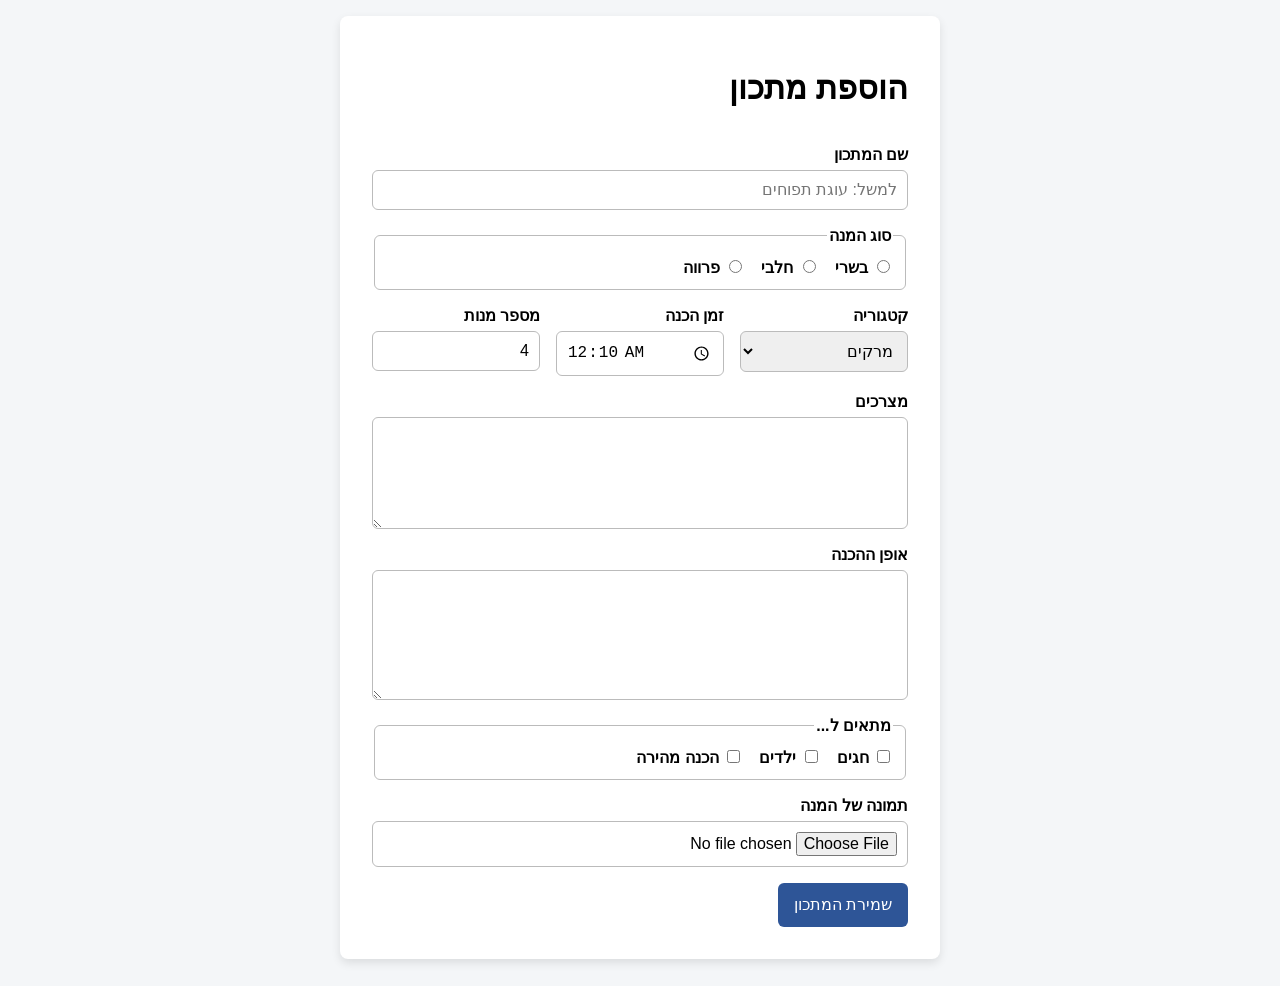
<file: add-recipe.html>
<!DOCTYPE html>
<html lang="he" dir="rtl">

<head>
    <meta charset="UTF-8">
    <meta name="viewport" content="width=device-width, initial-scale=1.0">
    <title>הוספת מתכון</title>
    <link rel="stylesheet" href="add-recipe.css">
</head>

<body>
    <form action="#" method="get">
        <h1>הוספת מתכון</h1>

        <div class="field">
            <label for="title">שם המתכון</label>
            <input type="text" id="title" name="title" placeholder="למשל: עוגת תפוחים" required>
        </div>

        <fieldset>
            <legend>סוג המנה</legend>
            <div class="options">
                <span class="option">
                    <input type="radio" id="meat" name="kind" value="meat">
                    <label for="meat">בשרי</label>
                </span>
                <span class="option">
                    <input type="radio" id="dairy" name="kind" value="dairy">
                    <label for="dairy">חלבי</label>
                </span>
                <span class="option">
                    <input type="radio" id="parve" name="kind" value="parve">
                    <label for="parve">פרווה</label>
                </span>
            </div>
        </fieldset>

        <div class="row">
            <div class="field">
                <label for="category">קטגוריה</label>
                <select name="category" id="category">
                    <option value=" מרקים">מרקים</option>
                    <option value="עיקריות">עיקריות</option>
                    <option value="סלטים">סלטים</option>
                    <option value="מאפים">מאפים</option>
                    <option value="קינוחים">קינוחים</option>
                </select>
            </div>

            <div class="field">
                <label for="time">זמן הכנה</label>
                <input type="time" id="time" name="time" value="00:10" max="05:00" required>
            </div>

            <div class="field">
                <label for="servings">מספר מנות</label>
                <input type="number" id="servings" name="servings" min="1" max="50" value="4" required>
            </div>
        </div>

        <div class="field">
            <label for="ingredients">מצרכים</label>
            <textarea name="ingredients" id="ingredients" rows="5" required></textarea>
        </div>

        <div class="field">
            <label for="steps">אופן ההכנה</label>
            <textarea name="steps" id="steps" rows="6" required></textarea>
        </div>

        <fieldset>
            <legend>מתאים ל...</legend>
            <div class="options">
                <span class="option">
                    <input type="checkbox" id="holidays" name="suitable" value="holidays">
                    <label for="holidays">חגים</label>
                </span>
                <span class="option">
                    <input type="checkbox" id="kids" name="suitable" value="kids">
                    <label for="kids">ילדים</label>
                </span>
                <span class="option">
                    <input type="checkbox" id="quick" name="suitable" value="quick">
                    <label for="quick">הכנה מהירה</label>
                </span>
            </div>
        </fieldset>

        <div class="field">
            <label for="img">תמונה של המנה</label>
            <input type="file" id="img" name="img" accept="image/*">
        </div>

        <div>
            <button type="submit">שמירת המתכון</button>
        </div>
    </form>
</body>

</html>
</file>
<file: add-recipe.css>
* {
  box-sizing: border-box;
}

body {
  font-family: Arial, sans-serif;
  background-color: #f4f6f8;
  margin: 0;
  padding: 1rem;
}

form {
  background-color: #ffffff;
  max-width: 600px;
  margin: 0 auto;
  padding: 1.5rem;
  border-radius: 8px;
  box-shadow: 0 4px 10px rgba(0, 0, 0, 0.1);
  display: flex;
  flex-direction: column;
  gap: 1rem;
}

.field {
  display: flex;
  flex-direction: column;
  gap: 0.375rem;
}

.row {
  display: flex;
  flex-direction: column;
  gap: 1rem;
}

label, legend {
  font-weight: bold;
}

input:not([type="checkbox"], [type="radio"]), select, textarea {
  width: 100%;
  padding: 0.625rem;
  border: 1px solid #bbb;
  border-radius: 6px;
  font-size: 1rem;
}

fieldset {
  border: 1px solid #bbb;
  border-radius: 6px;
  padding: 12px;
}

.options {
  display: flex;
  flex-wrap: wrap;
  gap: 1rem;
}

input:focus, select:focus, textarea:focus {
  border-color: #2e5597;
  outline: none;
}

input[type="radio"], input[type="checkbox"] {
  accent-color: #2e5597;
}

button {
  background-color: #2e5597;
  color: #ffffff;
  border: none;
  border-radius: 6px;
  padding: 10px 16px;
  font-size: 1rem;
  min-height: 44px;
  cursor: pointer;
  width: 100%;
  transition: background-color 0.2s;
}

button:hover {
  background-color: #1e3a68;
}

@media (width >= 700px) {
  form {
    padding: 2rem;
  }
  .row {
    flex-direction: row;
  }
  .row .field {
    flex: 1;
  }
  button {
    width: auto;
    align-self: center;
  }
}
/*
שאלה א:
id זה שם פרטי של מקום בדף.
name זה השם של המידע שנשלח.
לכולם אותו name כדי לבחור רק עיגול אחד.

שאלה ב:
כותבים קודם למסך קטן כי זה הכי קל.
אם נשים את הקטן בסוף, הוא יהרוס את המסך הגדול.

שאלה ג:
המידע מופיע בכתובת למעלה.
בלי name המידע לא נשלח בכלל.

תשובה לחלק ג' - סעיף 1:
1. השדות והרווחים צפופים מדי במסך צר (375px).
2. הלחצן והטופס תופסים רוחב קבוע ולא מתאימים את עצמם בצורה גמישה למסך.
*/
</file>
